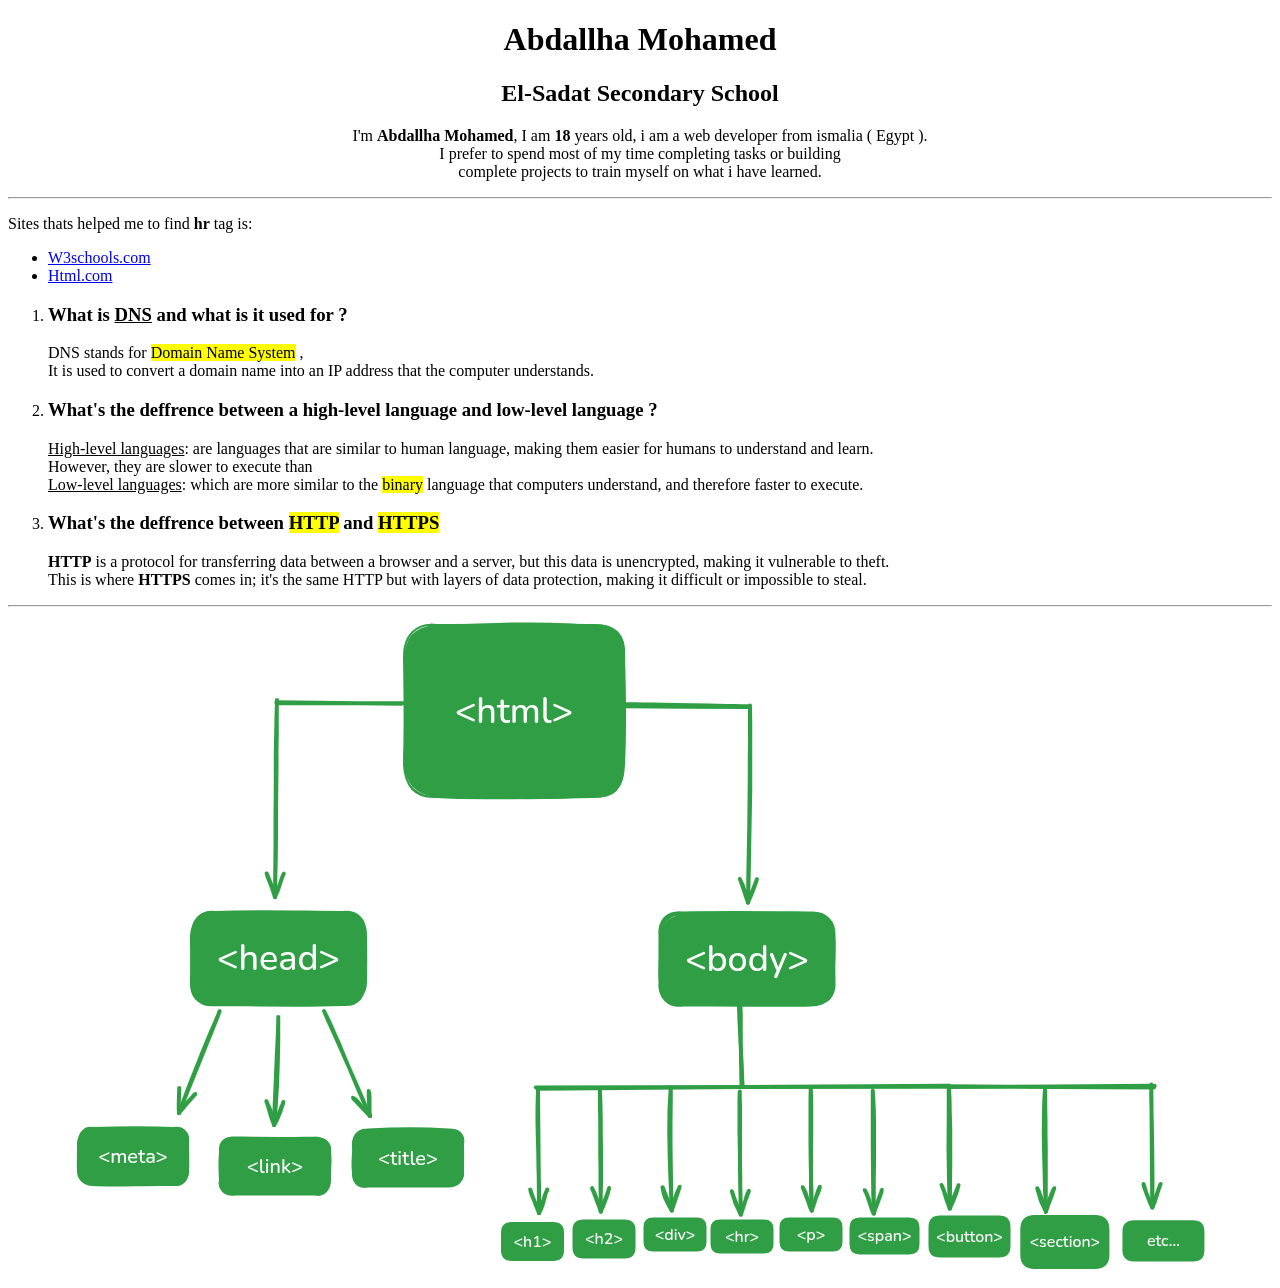
<file: task 1/index.html>
<!DOCTYPE html>
<html lang="en" dir="ltr">

<head>
    <meta charset="UTF-8">
    <meta name="viewport" content="width=device-width, initial-scale=1.0">
    <title>Task 1</title>
</head>

<body>
    <!-- ============================= -->
    <!-- Introducing Self Section -->
    <!-- ============================= -->
    <main>
        <center>
            <h1>
                <strong>Abdallha Mohamed</strong>
            </h1>
            <h2>El-Sadat Secondary School</h2>

            <p>
                I'm <b>Abdallha Mohamed</b>, I am <b>18</b> years old, i am a web developer from ismalia ( Egypt ).
                <br /> I prefer to spend most of my
                time completing tasks or building <br> complete projects to
                train
                myself on what i have learned.
            </p>
        </center>
    </main>
    <!-- ============================= -->
    <!-- Questions Section -->
    <!-- ============================= -->
    <hr />
    <p>
        Sites thats helped me to find <strong>hr</strong> tag is:
    <ul>
        <li><a href="https://w3schools.com">W3schools.com</a></li>
        <li><a href="https://html.com">Html.com</a></li>
    </ul>
    </p>
    <section>
        <ol>
            <li>
                <h3>What is <u>DNS</u> and what is it used for ?</h3>
                <p>
                    DNS stands for <mark>Domain Name System</mark> ,
                    <br>
                    It is used to convert a domain name into an IP address that the computer understands.
                </p>
            </li>
            <li>
                <h3>What's the deffrence between a high-level language and low-level language ?</h3>
                <p><u>High-level languages</u>: ​​are languages ​​that are similar to human language, making them easier
                    for
                    humans to understand and learn. <br> However, they are slower to execute than
                    <br> <u>Low-level languages</u>: which
                    are more similar to the <mark>binary</mark> language that computers understand, and therefore faster
                    to execute.
                </p>
            </li>
            <li>
                <h3>What's the deffrence between <mark>HTTP</mark> and <mark>HTTPS</mark></h3>
                <p><strong>HTTP</strong> is a protocol for transferring data between a browser and a server, but this
                    data is
                    unencrypted, making it vulnerable to theft. <br> This is where <strong>HTTPS</strong> comes in; it's
                    the same
                    HTTP but with layers of data protection, making it difficult or impossible to steal.</p>
            </li>
        </ol>

    </section>

    <hr>
    <!-- ============================= -->
    <!-- Dom Tree Design -->
    <!-- ============================= -->
</body>
<center>
    <div>
        <img src="./dom-tree.png" alt="dom tree">
    </div>
</center>

</html>
</file>
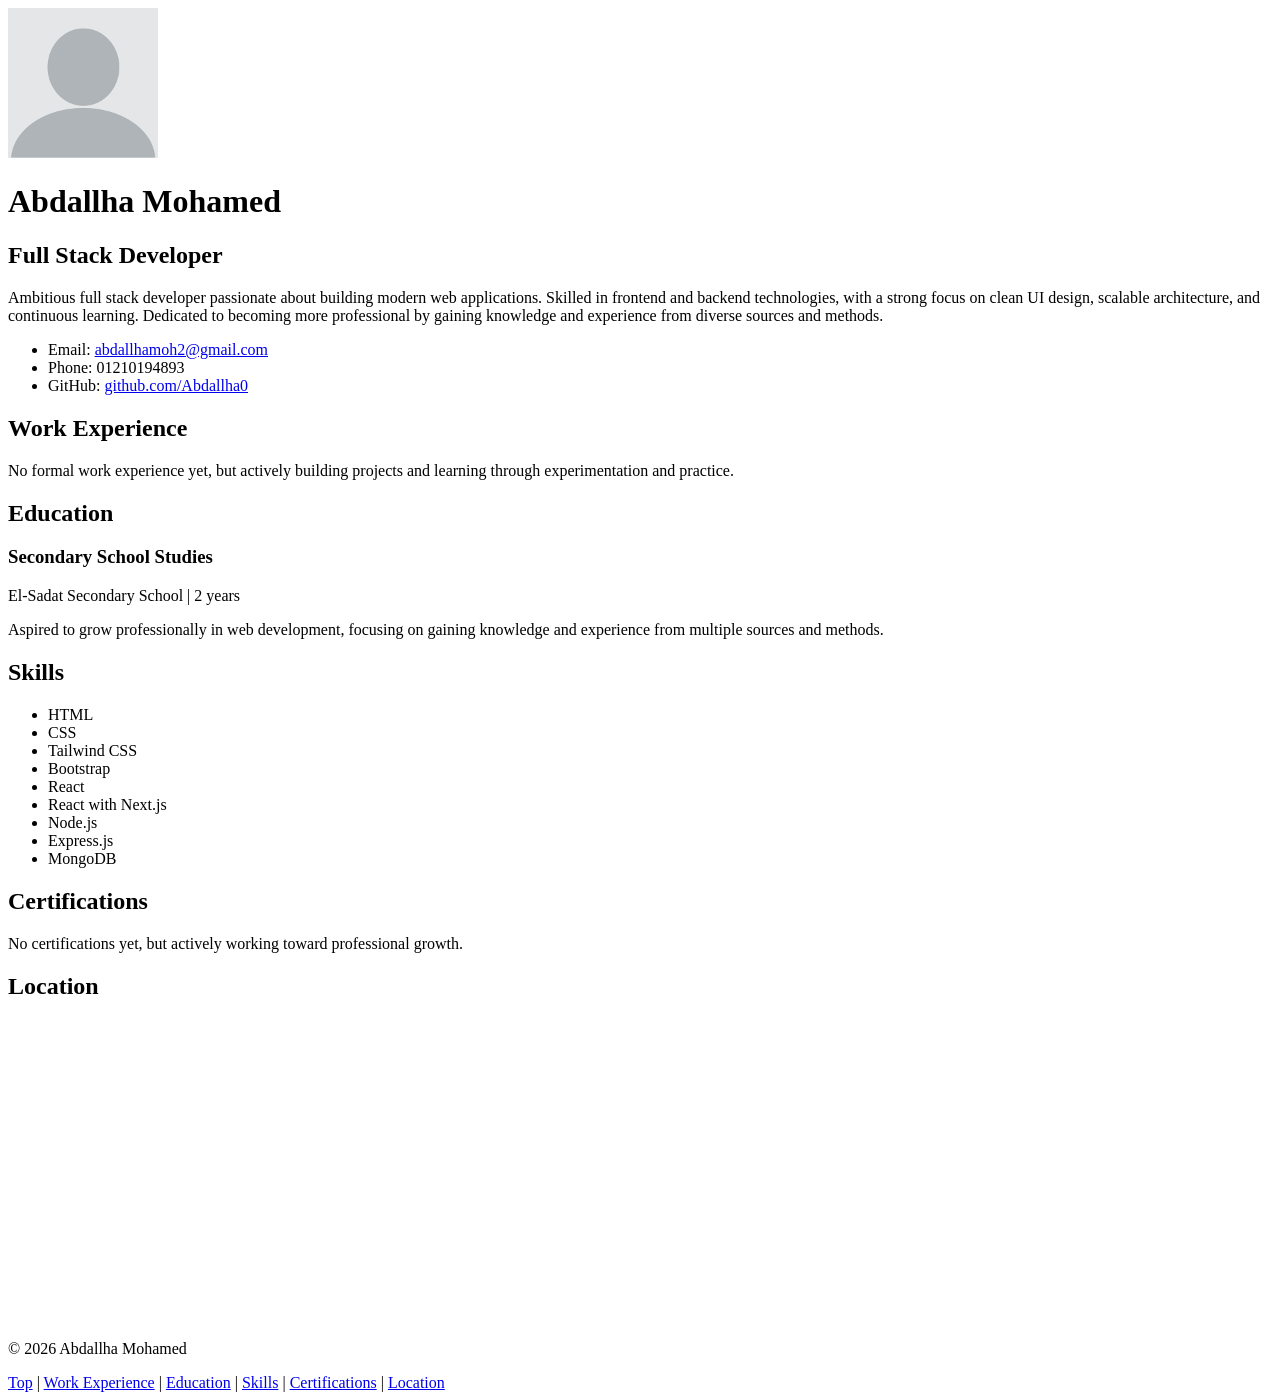
<file: task 2/index.html>
<!DOCTYPE html>
<html lang="en">

<head>
    <meta charset="UTF-8">
    <meta name="description" content="Abdallha CV">
    <meta property="og:title" content="CV - Abdallha">
    <meta property="og:description" content="">
    <meta property="og:type" content="website">
    <meta property="og:url" content="https://abdallha.com/cv">
    <meta property="og:image" content="https://abdallha.com/cv/logo">
    <meta name="twitter:card" content="">
    <meta name="twitter:title" content="">
    <meta name="twitter:description" content="">
    <meta name="twitter:image" content="">
    <title>CV</title>
</head>

<body>

    <!-- Header -->
    <header>
        <img src="./images/profile.png" alt="Profile picture of Abdallha Mohamed" width="150" height="150">
        <h1 id="main-title">Abdallha Mohamed</h1>
        <h2>Full Stack Developer</h2>
        <p>Ambitious full stack developer passionate about building modern web applications. Skilled in frontend and
            backend technologies, with a strong focus on clean UI design, scalable architecture, and continuous
            learning. Dedicated to becoming more professional by gaining knowledge and experience from diverse sources
            and methods.</p>
        <ul>
            <li>Email: <a href="mailto:abdallhamoh2@gmail.com" target="_blank">abdallhamoh2@gmail.com</a></li>
            <li>Phone: 01210194893</li>
            <li>GitHub: <a href="https://github.com/Abdallha0" target="_blank">github.com/Abdallha0</a></li>
        </ul>
    </header>

    <!-- Main Content -->
    <main>
        <!-- Work Experience -->
        <section id="work-experience">
            <h2>Work Experience</h2>
            <p>No formal work experience yet, but actively building projects and learning through experimentation and
                practice.</p>
        </section>

        <!-- Education -->
        <section id="education">
            <h2>Education</h2>
            <h3>Secondary School Studies</h3>
            <p>El-Sadat Secondary School | 2 years</p>
            <p>Aspired to grow professionally in web development, focusing on gaining knowledge and experience from
                multiple sources and methods.</p>
        </section>

        <!-- Skills -->
        <section id="skills">
            <h2>Skills</h2>
            <ul>
                <li>HTML</li>
                <li>CSS</li>
                <li>Tailwind CSS</li>
                <li>Bootstrap</li>
                <li>React</li>
                <li>React with Next.js</li>
                <li>Node.js</li>
                <li>Express.js</li>
                <li>MongoDB</li>
            </ul>
        </section>

        <!-- Certifications -->
        <section id="certifications">
            <h2>Certifications</h2>
            <p>No certifications yet, but actively working toward professional growth.</p>
        </section>

        <!-- Location -->
        <section id="location">
            <h2>Location</h2>
            <iframe
                src="https://www.google.com/maps/embed?pb=!1m14!1m8!1m3!1d439668.08539304155!2d32.236926!3d30.580173!3m2!1i1024!2i768!4f13.1!3m3!1m2!1s0x14f85956191e10b9%3A0x3b0933775b0f5b95!2sIsmailia%2C%20Ismailia%20Governorate!5e0!3m2!1sen!2seg!4v1774172013800!5m2!1sen!2seg"
                width="500" height="300" style="border:0;" allowfullscreen="" loading="lazy"
                referrerpolicy="no-referrer-when-downgrade"></iframe>
        </section>
    </main>

    <!-- Footer -->
    <footer>
        <p>&copy; 2026 Abdallha Mohamed</p>
        <nav>
            <a href="#main-title">Top</a> |
            <a href="#work-experience">Work Experience</a> |
            <a href="#education">Education</a> |
            <a href="#skills">Skills</a> |
            <a href="#certifications">Certifications</a> |
            <a href="#location">Location</a>
        </nav>
    </footer>

</body>

</html>
</file>
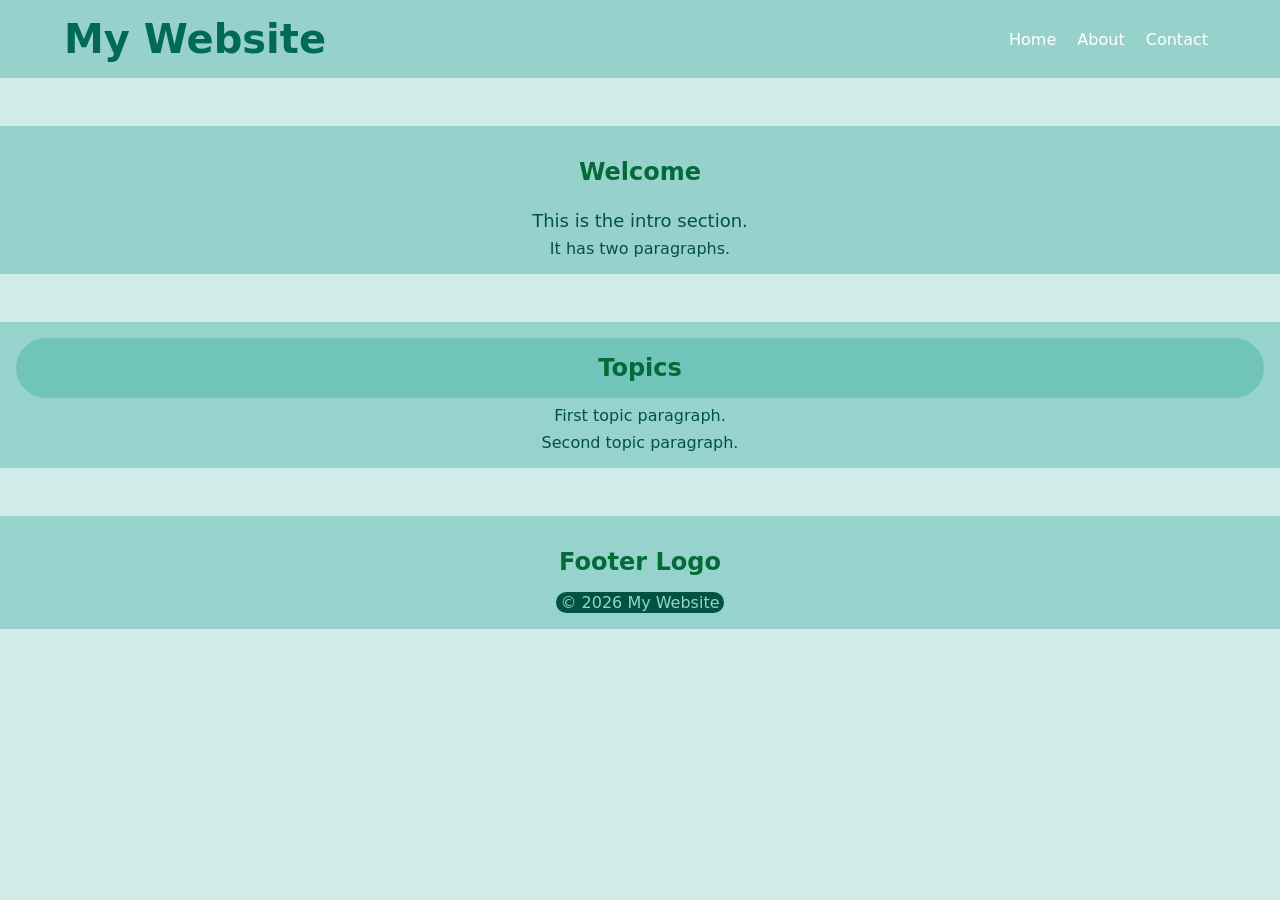
<file: task 4/index.html>
<!DOCTYPE html>
<html lang="en">

<head>
    <meta charset="UTF-8">
    <meta name="viewport" content="width=device-width, initial-scale=1.0">
    <title>TASK 4</title>
    <style>
        h2 {
            color: #036b37;
            padding: 1rem; /* extra style */
        }

        .intro {
            background-color: #119c8a4f;
        }

        #site-title {
            font-size: 40px !important;
            /* Normally, without using "!important," the inline style takes Priority because it has a higher specificity.
            However, when "!important" with specificity style is used, it takes higher Priority. */
        }
    </style>
    <link rel="stylesheet" href="style.css">
</head>

<body>
    <!-- ========================================= -->
    <!-- Header Section ( navbar ) -->
    <!-- ========================================= -->
    <header style="background:#119c8a4f">
        <h1 id="site-title" style="font-size: 36px;">My Website</h1>
        <nav>
            <a href="#" style="color: #fff;">Home</a>
            <a href="#" style="color: #fff;">About</a>
            <a href="#" style="color: #fff;">Contact</a>
        </nav>
    </header>

    <main>
        <!-- ========================================= -->
        <!-- Intro Section -->
        <!-- ========================================= -->
        <section class="intro">
            <h2>Welcome</h2>
            <p>This is the intro section.</p>
            <p>It has two paragraphs.</p>
        </section>

        <!-- ========================================= -->
        <!-- Topics Section -->
        <!-- ========================================= -->
        <section class="topics">
            <h2>Topics</h2>
            <p>First topic paragraph.</p>
            <p>Second topic paragraph.</p>
        </section>
    </main>
    <footer>
        <h2>Footer Logo</h2>
        <p>&copy; 2026 My Website</p>
    </footer>
</body>

</html>
</file>
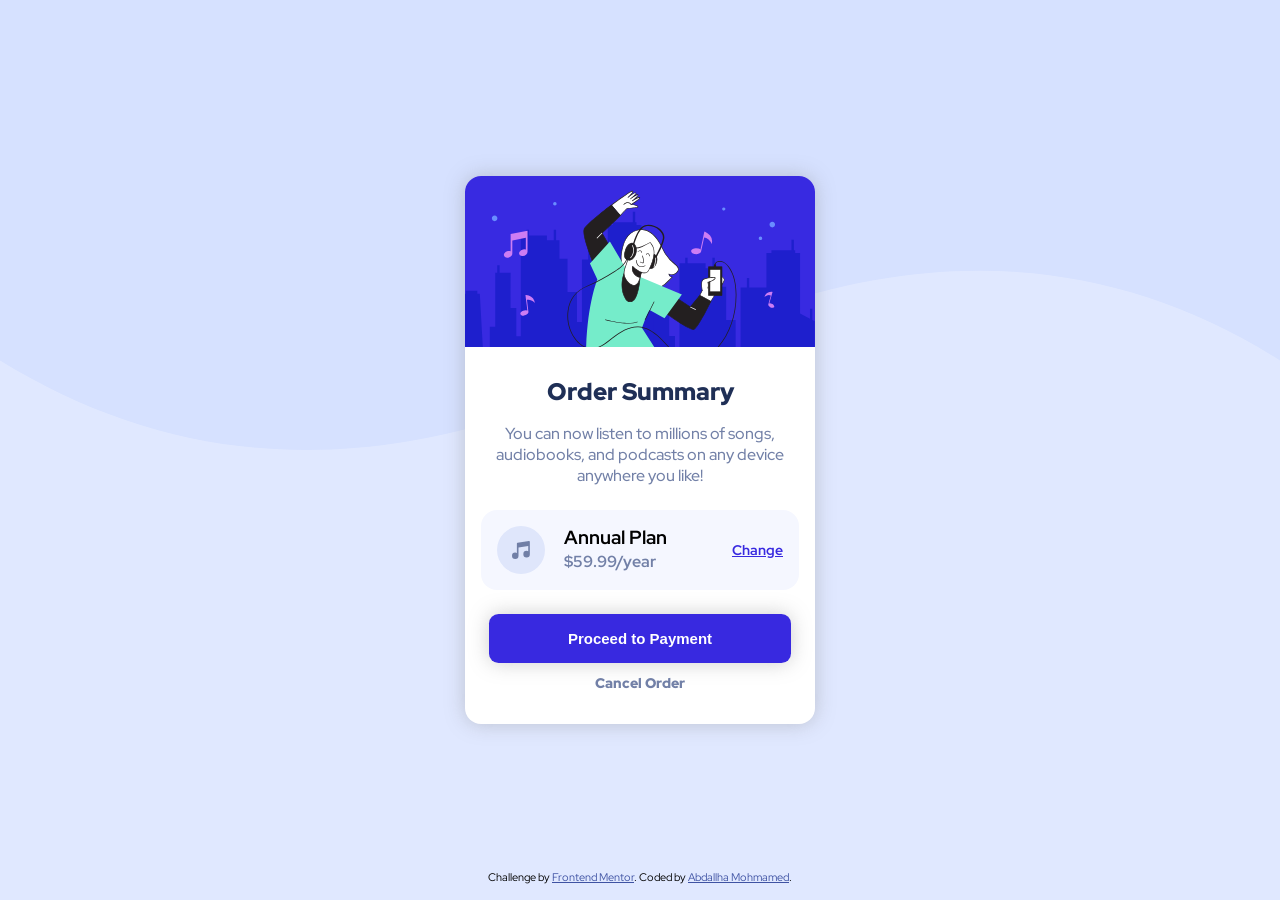
<file: task 6/index.html>
<!DOCTYPE html>
<html lang="en">

<head>
  <meta charset="UTF-8">
  <meta name="viewport" content="width=device-width, initial-scale=1.0">
  <!-- displays site properly based on user's device -->

  <link rel="icon" type="image/png" sizes="32x32" href="./images/favicon-32x32.png">

  <title>Frontend Mentor | Order summary card</title>
  <link rel="stylesheet" href="./css/style.css">
  <link rel="preconnect" href="https://fonts.googleapis.com">
  <link rel="preconnect" href="https://fonts.gstatic.com" crossorigin>
  <link href="https://fonts.googleapis.com/css2?family=Red+Hat+Display:ital,wght@0,300..900;1,300..900&display=swap"
    rel="stylesheet">
</head>

<body>

  <!-- background patterns -->
  <div class="bg-pattern">
    <!-- desktop pattern -->
    <img src="./images/pattern-background-desktop.svg" class="desktop" alt="">

    <!-- mobile pattern -->
    <img src="./images/pattern-background-mobile.svg" class="mobile" alt="">
  </div>

  <!-- ======================================================= -->
  <!-- card -->
  <!-- ======================================================= -->
  <!-- card -->
  <main class="card">
    <!-- card image -->
    <div class="card-img">
      <img src="./images/illustration-hero.svg" alt="">
    </div>

    <!-- card details -->
    <div class="card-details">
      <h2>Order Summary</h2>
      <p class="gray-600">You can now listen to millions of songs, audiobooks, and podcasts on any
        device anywhere you like!</p>
    </div>

    <!-- card plan -->
    <div class="card-plan">
      <div class="container">
        <img src="./images/icon-music.svg" alt="">
        <div style="line-height: 1.5rem;">
          <h3>Annual Plan</h3>
          <span class="gray-600">$59.99/year</span>
        </div>

        <a href="#">Change</a>
      </div>
    </div>

    <!-- action buttons -->
    <div class="btn-container">
      <button>Proceed to Payment</button>
      <a href="#" class="gray-600">Cancel Order</a>
    </div>
  </main>

  <!-- ======================================================= -->
  <!-- footer -->
  <!-- ======================================================= -->
  <footer class="attribution">
    Challenge by <a href="https://www.frontendmentor.io?ref=challenge">Frontend Mentor</a>.
    Coded by <a href="#">Abdallha Mohmamed</a>.
  </footer>
</body>

</html>
</file>
<file: task 4/style.css>
/* >>>>>>> extra styles <<<<<<<< */
* {
    margin: 0;
    padding: 0;
    box-sizing: border-box;
    transition: all .3s;
}

body {
    font-family: system-ui;
    background-color: #119c8a31;
    color: #025244;
}

header {
    display: flex;
    justify-content: space-between;
    align-items: center;
    padding: 1rem 4rem;
}

h1 {
    color: #02685a;
}

header nav a {
    margin: 0 .5rem;
    text-decoration: none;
    font-size: medium;
}

section {
    padding: 1rem;
    margin-top: 3rem;
    text-align: center;
    background-color: #95D3CC;
}

footer {
    padding: 1rem;
    margin-top: 3rem;
    text-align: center;
    background-color: #95D3CC;
}
/* ================================== */

/* >>>>>>> Requirements <<<<<<<<  */

main p {
    color: #025244;
    padding: 0 1rem;
    margin-top: .5rem;
}

.topics>h2 {
    background-color: #119c8a46;
    border-radius: 5rem;
}

.intro h2+p {
    font-size: 18px
}

footer h2~p {
    background-color: #025244;
    padding: 1px 4px;
    color: #95D3CC;
    width: fit-content;
    border-radius: 3rem;
    margin: auto;
}
</file>
<file: task 6/css/style.css>
:root {
    --primary-blue-100: hsl(225, 100%, 94%);
    --primary-blue-700: hsl(245, 75%, 52%);
    --neutral-blue-50: hsl(225, 100%, 98%);
    --neutral-gray-600: hsl(224, 23%, 55%);
    --neutral-blue-950: hsl(223, 47%, 23%);
}

* {
    padding: 0;
    margin: 0;
    box-sizing: border-box;
}

body {
    background-color: var(--primary-blue-100);
    display: flex;
    justify-content: center;
    align-items: center;
    min-width: 100vw;
    min-height: 100vh;
    overflow: hidden;
    font-family: "Red Hat Display", system-ui;
}

.gray-600 {
    color: var(--neutral-gray-600);
}

button {
    border: none;
    outline: none;
    cursor: pointer;
}

/* ****************************************** */

.bg-pattern {
    position: absolute;
    top: 0;
    width: 100%;
    height: 50vh;
}

.bg-pattern img {
    width: 0;
    height: 100%;
}

/* ****************************************** */

.card {
    max-width: 350px;
    background-color: white;
    position: absolute;
    border-radius: 1rem;
    display: flex;
    flex-direction: column;
    gap: 1.5rem;
    padding-bottom: 2rem;
    box-shadow: 0 0 20px rgba(128, 128, 128, 0.39);
}

.card-details,
.card-plan,
.btn-container {
    padding: 0 1rem;
}

.card-details p,
.card-plan .container span {
    font-weight: 700;
    font-size: 16px;
}


/* ****************************************** */

.card-img {
    border-radius: inherit;
    max-width: 100%;
}

.card-img img {
    width: 100%;
    border-radius: inherit;
    border-bottom-left-radius: 0;
    border-bottom-right-radius: 0;
}

/* ****************************************** */

.card-details {
    display: flex;
    align-items: center;
    flex-direction: column;
    gap: 1rem;
    justify-items: center;
}

.card-details h2 {
    color: var(--neutral-blue-950);
    font-weight: 900;
}

.card-details p {
    font-size: 16px;
    text-align: center;
    font-weight: 500;
}

/* ****************************************** */

.card-plan .container {
    background-color: var(--neutral-blue-50);
    display: grid;
    align-items: center;
    grid-template-columns: 1fr 3fr 1fr;
    grid-template-rows: 1fr;
    border-radius: 1rem;
    padding: 1rem;
    grid-gap: 1rem;
}

.card-plan .container h3 {
    text-wrap: nowrap;
    font-weight: 700;
}

.card-plan .container a {
    font-weight: 700;
    font-size: 14px;
    color: var(--primary-blue-700);
}

/* ****************************************** */

.btn-container {
    display: flex;
    flex-direction: column;
    gap: .7rem;
    justify-content: center;
    align-items: center;
    padding: 0 1.5rem;
}

.btn-container button {
    background-color: var(--primary-blue-700);
    padding: 1rem;
    color: white;
    width: 100%;
    border-radius: .6rem;
    font-weight: 700;
    font-size: 15px;
    box-shadow: 0 0 20px rgba(128, 128, 128, 0.39);
    transition: all .3s;
}

.btn-container button:active {
    transition: all .3s;
    scale: .9;
}

.btn-container a {
    text-decoration: none;
    font-weight: 900;
    font-size: 14px;
}

/* ****************************************** */

.attribution {
    position: absolute;
    bottom: 0;
    padding: 1rem;
    font-size: .6875rem;
    text-align: center;
}

.attribution a {
    color: hsl(228, 45%, 44%);
}

/* ****************************************** */

/* mobile design */
@media (max-width: 375px) {
    .bg-pattern .desktop {
        width: 0;
    }

    .bg-pattern .mobile {
        width: inherit;
    }

    .card {
        max-width: 300px;
    }
}

/* desktop design */
@media (max-width: 1440px) {

    .bg-pattern .mobile {
        width: 0;
    }

    .bg-pattern .desktop {
        width: inherit;
    }
}
</file>
